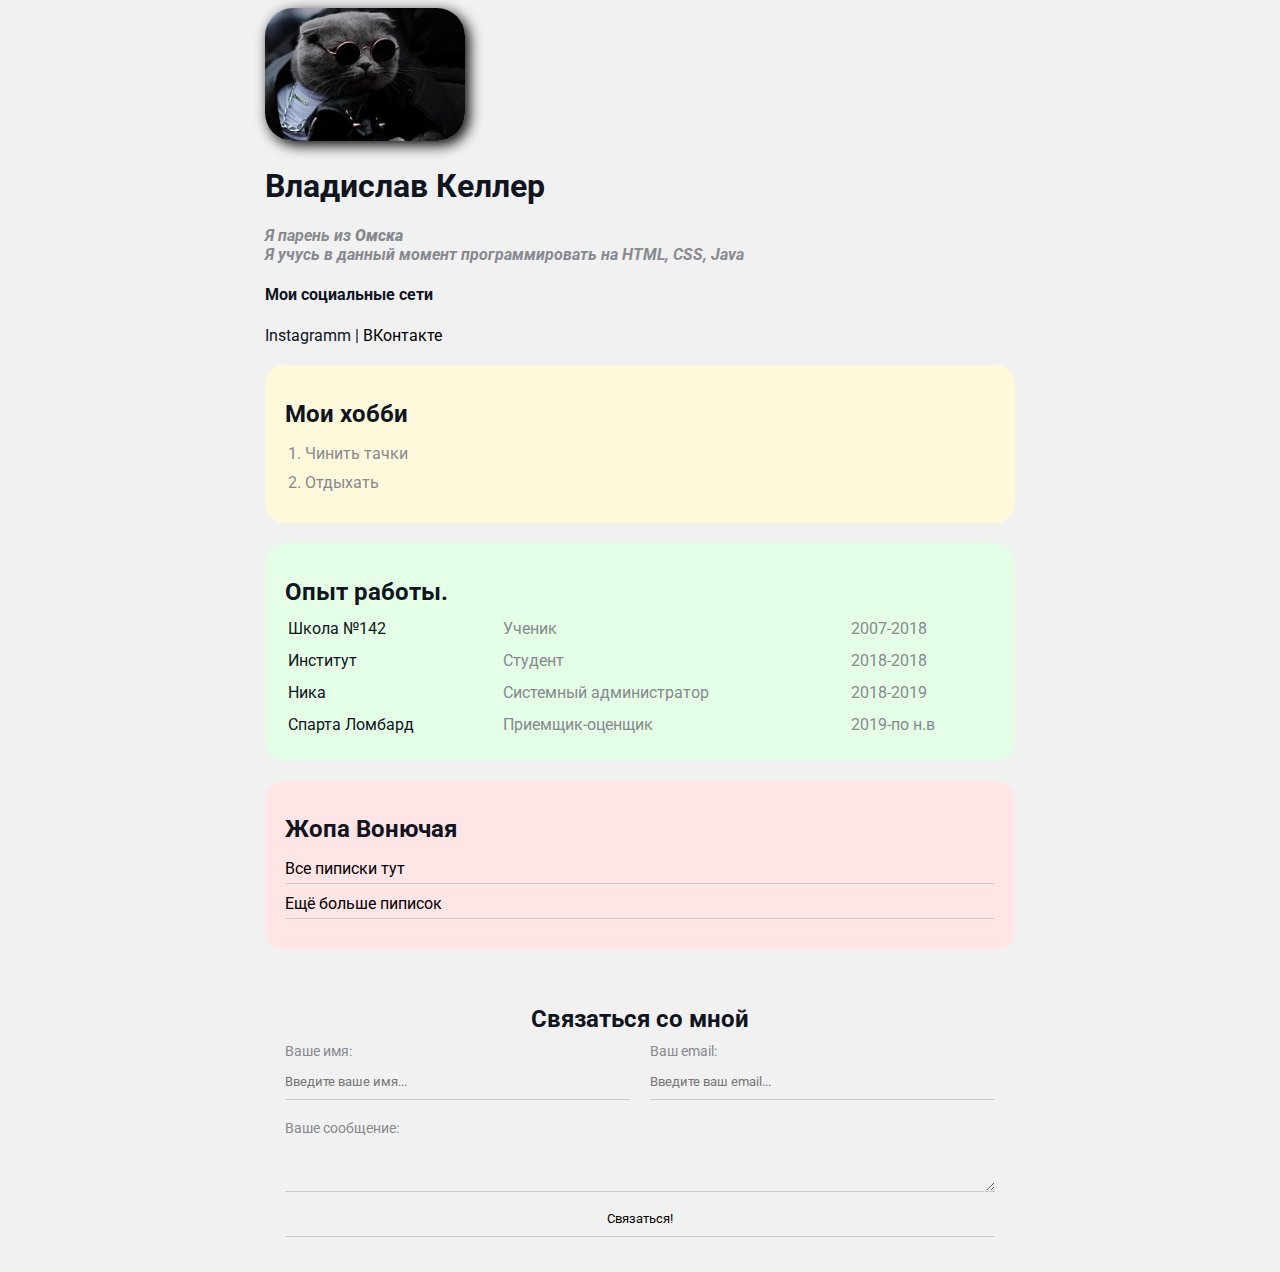
<file: index.html>
<!DOCTYPE html>
<html>
  <head>
    <meta charset="UTF-8" />
    <title>Piskam peace</title>
    <link href="styles.css" rel="stylesheet" />
  </head>
  <body>
    <div class="container">
      <div class="info">
        <img src="avatar.jpg" alt="Тут кот в очках типа Лепса" class="avatar" />

        <h1>Владислав Келлер</h1>
        <p>
          <em>Я парень из <strong>Омска</strong></em>
        </p>
        <p>Я учусь в данный момент программировать на HTML, CSS, Java</p>
        <h4>Мои социальные сети</h4>
        Instagramm |
        <a href="https://vk.com/" target="_blank">ВКонтакте</a>
      </div>

      <div class="card bg-yellow">
        <h2>Мои хобби</h2>
        <ol class="list">
          <li>Чинить тачки</li>
          <li>Отдыхать</li>
        </ol>
      </div>

      <div class="card bg-green">
        <h2>Опыт работы.</h2>
        <table class="table">
          <thead></thead>
          <tbody></tbody>
          <tr>
            <td>Школа №142</td>
            <td>Ученик</td>
            <td>2007-2018</td>
          </tr>

          <tr>
            <td>Институт</td>
            <td>Студент</td>
            <td>2018-2018</td>
          </tr>

          <tr>
            <td>Ника</td>
            <td>Системный администратор</td>
            <td>2018-2019</td>
          </tr>

          <tr>
            <td>Спарта Ломбард</td>
            <td>Приемщик-оценщик</td>
            <td>2019-по н.в</td>
          </tr>
        </table>
      </div>

      <div class="card bg-red">
        <h2>Жопа Вонючая</h2>
        <ul class="link-list">
          <li>
            <a href="https://www.youtube.com/watch?v=mlhfnvTmaek"
              >Все пиписки тут</a
            >
          </li>
          <li>
            <a href="https://www.youtube.com/watch?v=oavMtUWDBTM"
              >Ещё больше пиписок</a
            >
          </li>
        </ul>
      </div>
      <div class="contact">
        <div class="card">
          <h2>Связаться со мной</h2>
          <form action="/">
            <div class="row">
            <div class="form-group">
              <label for="name">Ваше имя:</label>
              <input type="text" id="name" placeholder="Введите ваше имя..." />
            </div>
            <div class="form-group">
              <label for="email">Ваш email:</label>
              <input
                type="email"
                id="email"
                placeholder="Введите ваш email..."
              />
            </div>
        </div>
            <div class="form-group">
              <label for="text">Ваше сообщение:</label>
              <textarea id="text" cols="10" rows="2"></textarea>
              <br />
              <input type="submit" value="Связаться!" />
            </div>
          </form>
        </div>
      </div>
    </div>
  </body>
</html>
</file>
<file: styles.css>
@import url("https://fonts.googleapis.com/css2?family=Roboto&display=swap");

body {
  background-color: #f1f1f1;
  color: #0f141e;

  font-size: 16px;
  font-weight: normal;
  font-family: "Roboto", sans-serif;
}

a {
  color: black;
  text-decoration: none;
}

a:hover {
  text-decoration: underline;
}

/* a:active {
  color: blue;
} */

a:visited {
  color: gray;
}

.avatar {
  width: 200px;
  border-radius: 28px;
  box-shadow: 4px 4px 14px rgba(0, 0, 0, 025);
}

.info {
  margin-bottom: 20px;
}

.info p {
  color: #86898f;
  margin: 0;
  font-style: italic;
  font-weight: bold;
  text-decoration: none;
  /* text-transform: uppercase; */
  /* letter-spacing: 5px; */
  /* word-spacing: 42px; */
}

.container {
  max-width: 750px;
  margin: auto;
}

.bg-yellow {
  background: #fff9dc;
}

.bg-green {
  background: #e5ffe7;
}

.bg-red {
  background: #ffe5e5;
}

.card {
  padding: 15px 20px;
  margin-bottom: 20px;
  border-radius: 20px;
}

.card h2 {
  margin-bottom: 10px;
}

.list {
  padding: 0 20px;
}

.list li {
  color: #86898f;
  margin-bottom: 10px;
}

.table {
  width: 100%;
}

.table td {
  padding-bottom: 10px;
}

.table td:nth-child(2),
.table td:nth-child(3) {
  color: #86898f;
}

/* .table tr:nth-child(odd) {
    background: red;
} */

.link-list {
  list-style: none;
  padding: 0;
}

.link-list li {
  margin-bottom: 10px;
  padding-bottom: 5px;
  border-bottom: 1px solid #ccc;
}

.contact h2 {
  text-align: center;
}

.form-group label {
  display: block;
  font-size: 14px;
  color: #86898f;
}

.form-group input,
.form-group textarea {
  width: 100%;
  box-sizing: border-box;
  border: none;
  background: transparent;
  border-bottom: 1px solid #ccc;
  color: #000;
  padding: 15px 0 10px;
  outline: none;
  font-family: inherit;
}

.row {
  display: flex;
  margin-bottom: 20px;
}

.row > .form-group {
  width: 50%;
  margin-right: 0;
}

.row > .form-group:first-child {
  margin-right: 20px;
}
</file>
